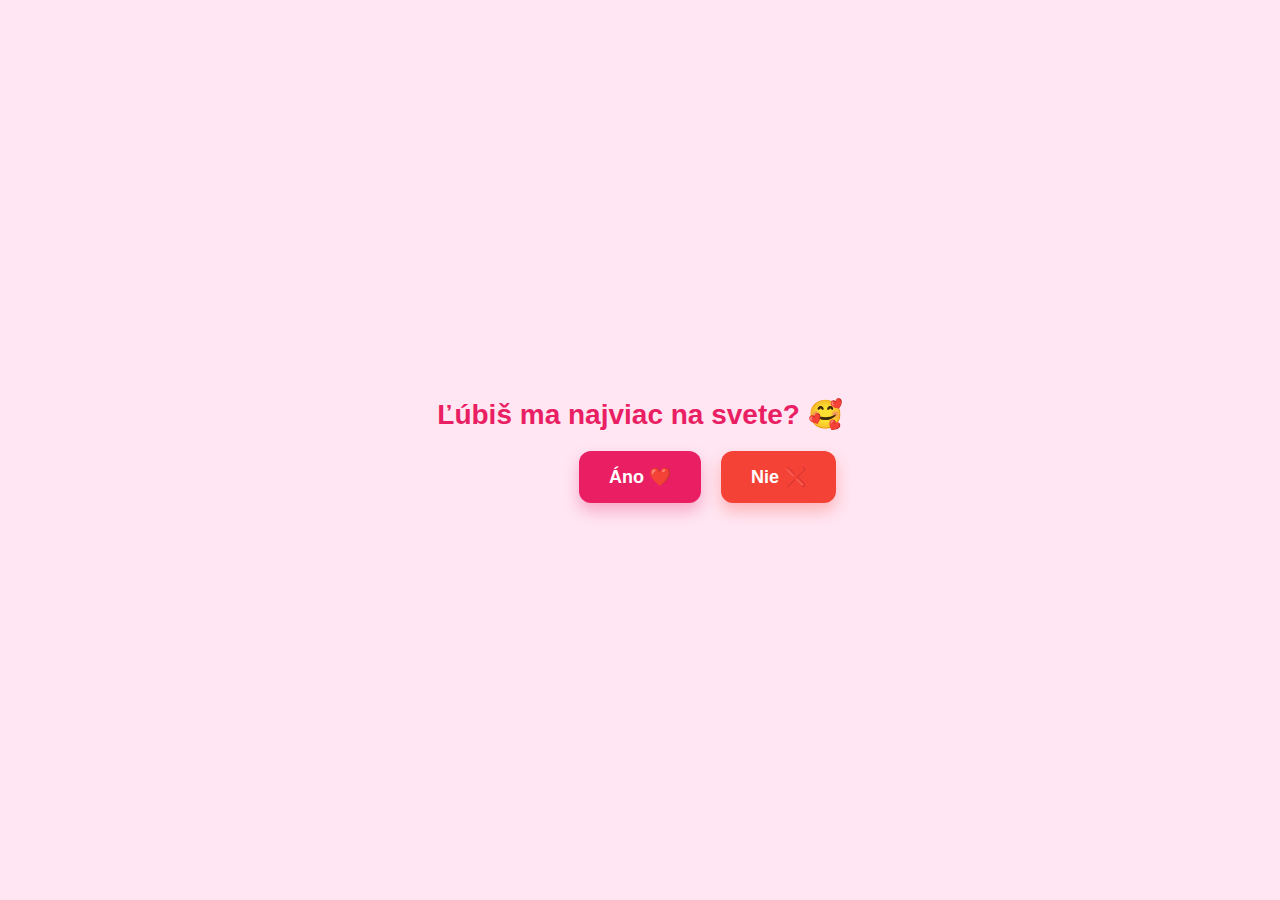
<file: index.html>
<!DOCTYPE html>
<html lang="sk">
<head>
    <meta charset="UTF-8">
    <meta name="viewport" content="width=device-width, initial-scale=1.0">
    <title>Quiz Page</title>
    <link rel="stylesheet" href="style.css"> <!-- Link to external CSS file -->
</head>
<body>

    <!-- Question -->
    <h1>Ľúbiš ma najviac na svete? 🥰</h1>

    <!-- Centered buttons -->
    <div class="button-container">
        <button class="yes-button" id="yesButton">Áno ❤️</button>
        <button class="no-button" id="noButton">Nie ❌</button>
    </div>

    <script src="script.js"></script> <!-- Link to external JavaScript file -->

</body>
</html>
</file>
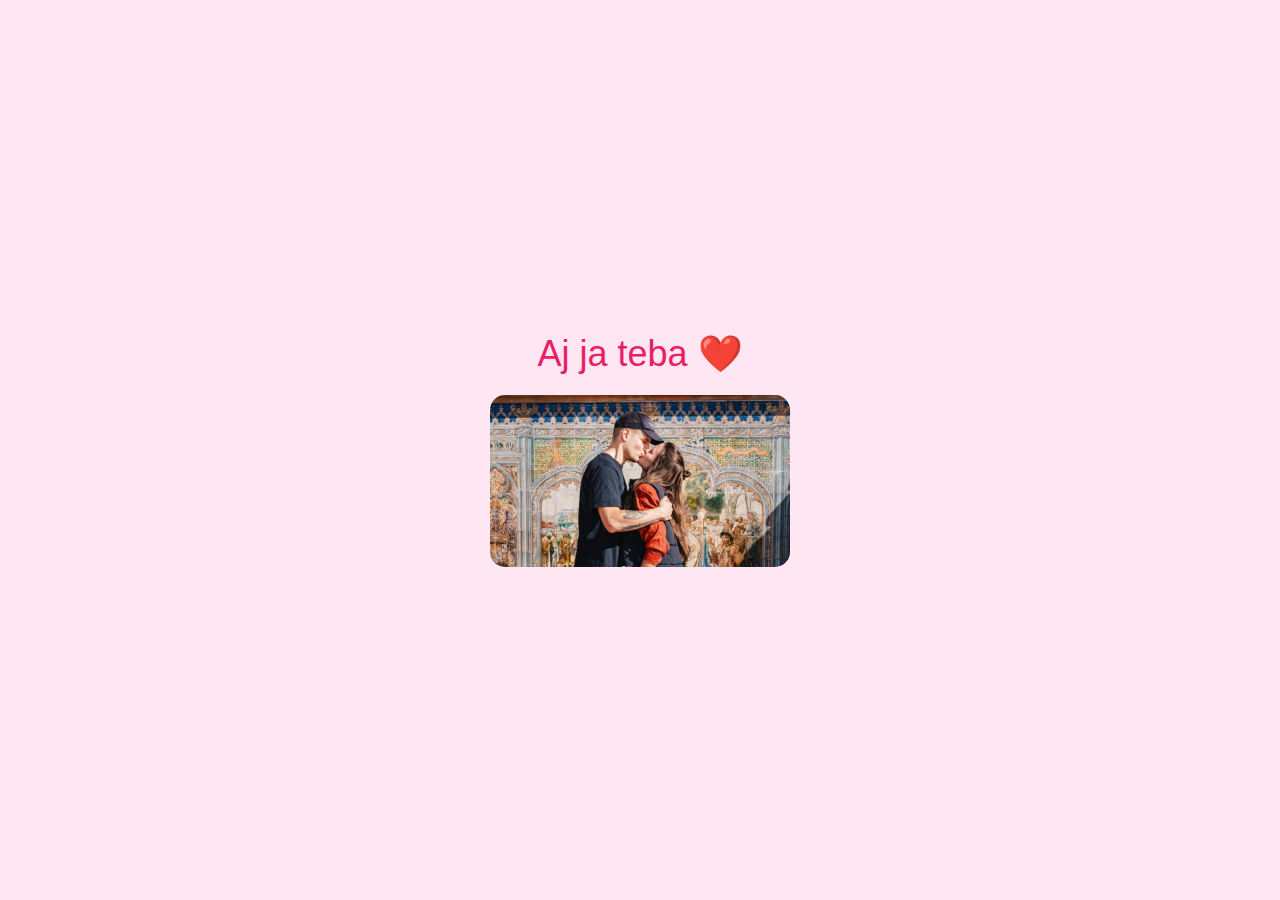
<file: love.html>
<!DOCTYPE html>
<html lang="sk">
<head>
    <meta charset="UTF-8">
    <meta name="viewport" content="width=device-width, initial-scale=1.0">
    <title>Love Message</title>
    <link rel="stylesheet" href="style.css"> <!-- Link to external CSS file -->
</head>
<body>

    <!-- Love message -->
    <div class="love-message">
        <p>Aj ja teba ❤️</p>
        <img src="assets/images/cute-couple.jpg" alt="Cute Couple" class="love-image"> <!-- Add your image here -->
    </div>

</body>
</html>
</file>
<file: style.css>
/* General reset */
* {
    margin: 0;
    padding: 0;
    box-sizing: border-box;
}

body {
    font-family: 'Comic Sans MS', 'Arial', sans-serif;
    background-color: #ffe6f2;
    color: #333;
    text-align: center;
    height: 100vh;
    overflow: hidden;
    display: flex;
    justify-content: center;
    align-items: center;
    flex-direction: column;
}

h1 {
    font-size: 28px;
    margin-bottom: 20px;
    color: #e91e63;
}

.button-container {
    display: flex;
    justify-content: center;
    gap: 20px;
}

button {
    padding: 15px 30px;
    font-size: 18px;
    font-weight: bold;
    border: none;
    border-radius: 12px;
    cursor: pointer;
    transition: all 0.3s ease;
}

.yes-button {
    background-color: #e91e63;
    color: white;
    box-shadow: 0 8px 15px rgba(233, 30, 99, 0.3);
}

.yes-button:hover {
    background-color: #d81b60;
}

.no-button {
    background-color: #f44336;
    color: white;
    position: absolute;
    box-shadow: 0 8px 15px rgba(244, 67, 54, 0.3);
    transition: all 0.4s ease;
}

/* Love message */
.love-message {
    font-size: 36px;
    color: #e91e63;
    display: flex;
    flex-direction: column;
    align-items: center;
}

.love-image {
    width: 300px;
    height: auto;
    margin-top: 20px;
    border-radius: 15px;
}
</file>
